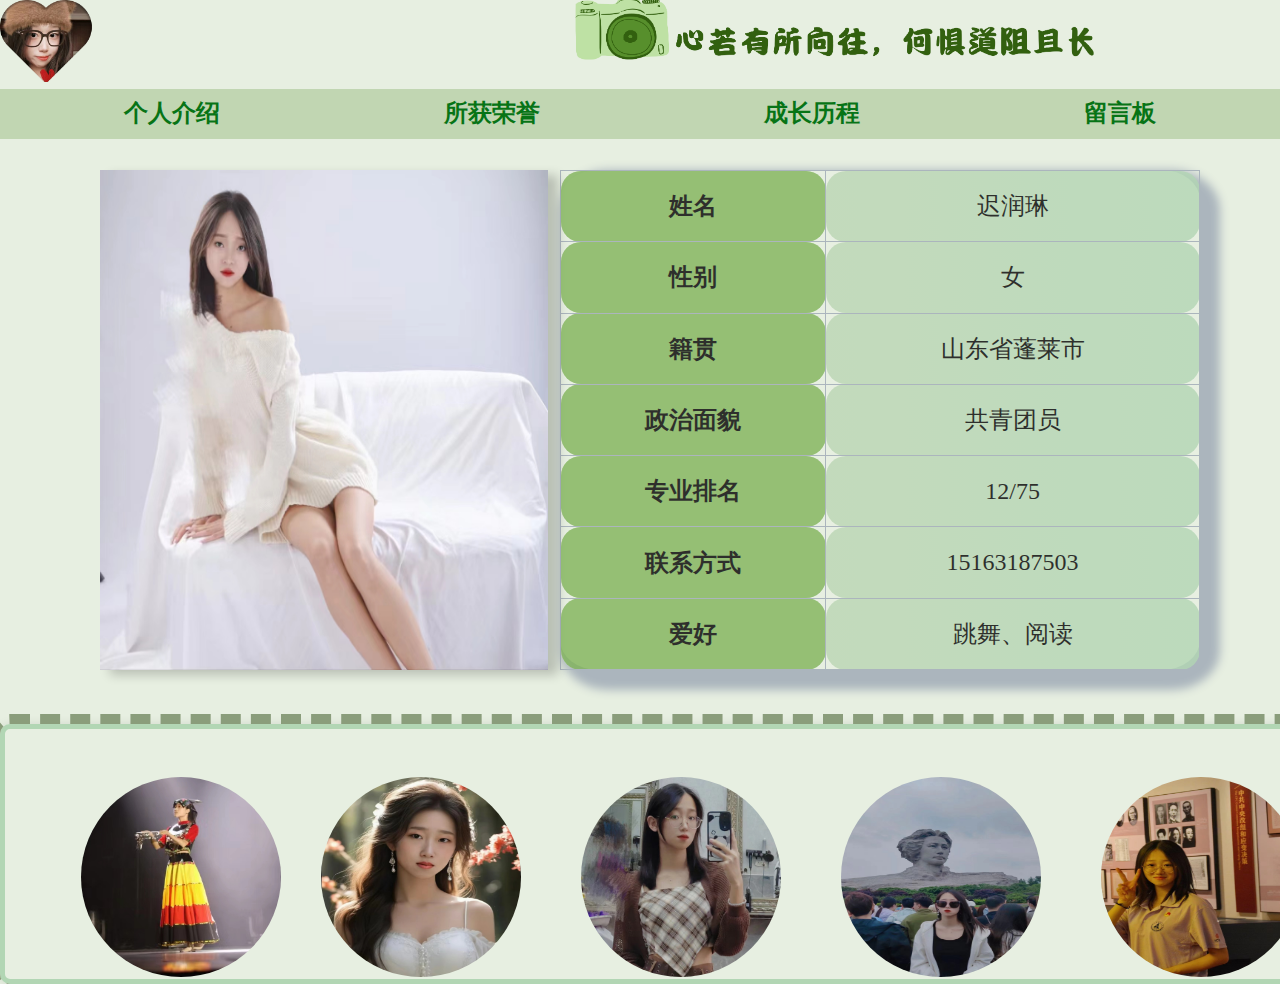
<file: index.html>
<!DOCTYPE html>
<html lang="en">
<head>
    <meta charset="UTF-8">
    <meta name="viewport" content="width=device-width, initial-scale=1.0">
    <title>个人介绍</title>
    <link rel="stylesheet" href="./202221130173/css/style2.css">
    <link rel="stylesheet" href="./202221130173/css/daohang.css">
    <style>
        body, html {
            height: 100%;
            margin: 0;
            padding: 0;
            background-image: url('./202221130173/image/背景.png'); /* 替换为背景图片路径 */
            background-size: cover; /* 保持背景图片覆盖整个屏幕 */
            background-position: center; /* 将背景图片居中 */
        }
        table {
            width: 50%;
            height: 500px;
            border-collapse: collapse;
            margin-top: 170px;
            float: right; /* 将表格浮动到右侧 */
            margin-right: 80px;
            box-shadow:10px 10px 10px 10px #abb5bd;
            border-spacing:15px;
            border-radius: 6%;
            font-size: 24px;
        }
        tr{
            background: linear-gradient(to right, #8A9D7B, #32600F);
            background: linear-gradient(to right, #B8DB9D, #6EFF00);
            background: linear-gradient(to right, #C1D6B2, #b2d6b4);
            opacity: 0.8;
        }
        th, td {
            border: 1px solid #abb5bd;
            padding: 10px;
           text-align:center;
        }
        th {
            background-color: #81B45A;
            border-radius: 20px;
        }
        td{
            border-radius: 20px;
        }
        .image-container {
            text-align: center;
            margin-top: -20px;
        }
        
        .image-container .image-wrapper {
            display: inline-block;
            text-align: center;
            margin: 80px;
            margin-right: 10px; /* 设置图片之间的间隙 */
        }

        .image-container img {
            margin: 0px;
        }

        .image-container div {
            margin-top: 5px;
        }
         /* 修改轮播图容器的样式 */
         #div1 {
            top: 30px;
            position: relative;
            font-family: Arial;
            font-size: 18px;
            line-height: 30px;
            font-weight: bold;
            border-radius: 10px; /* 设置边框圆角 */
            box-shadow: 0 0 10px rgba(0, 0, 0, 0.1); /* 添加阴影效果 */
            outline: dashed 10px #8A9D7B;
            border: 5px solid #b2d6b4; /* 修改轮播图容器的边框样式 */
            width: 1500px; /* 设置轮播图容器的宽度 */
            height: 250px; /* 设置轮播图容器的高度 */
            margin: 20px auto 20px; /* 这里设置轮播图与边框的距离，修改第一个值即可调整上边距，第二个值即可调整右边距，第三个值即可调整下边距 */
            overflow: hidden;
        }
        #div1 ul {
            position: absolute;
            left: 0;
        }

        #div1 ul li {
            list-style: none;
            width: 200px;
            float: left;
            padding: 30px;
            height: 200px;
        }

        #div1 ul li img {
            width: 100%;
        }
    </style>
</head>
<body>
    <table>
        
        <tr>
            <th>姓名</th>
            <td>迟润琳</td>
        </tr>
        <tr>
            <th>性别</th>
            <td>女</td>
        </tr>
        <tr>
            <th>籍贯</th>
            <td>山东省蓬莱市</td>
        </tr>
        <tr>
            <th>政治面貌</th>
            <td>共青团员</td>
        </tr>
        <tr>
            <th>专业排名</th>
            <td>12/75</td>
        </tr>
        <tr>
            <th>联系方式</th>
            <td>15163187503</td>
        </tr>
        <tr>
            <th>爱好</th>
            <td>跳舞、阅读</td>
        </tr>
    </table>
    
    <div class="text-container">
        <nav>
            <ul>
                <li class="drop">
                    <a href="index.html">个人介绍</a>
                    <ul class="two">
                        <li>
                            <a href="个人简历.html">  详细介绍  </a>
                        </li>
                    </ul>
                </li>
                <li class="drop">
                    <a href="荣誉展示.html">所获荣誉</a>
                    <ul class="two">
                        <li>
                            <a href="荣誉简介.html">  荣誉介绍  </a>
                        </li>
                    </ul>
                </li>
                <!-- <li> <a href="所获荣誉.html">所获荣誉</a></li> -->
                <li><a href="成长经历.html">成长历程</a></li>
                <li><a href="留言板.html">留言板</a></li>
            </ul>
            </nav>
    </div>
    <img src="./202221130173/image/daohanglan (1).png" alt="New Image" class="new-image">
    <img  src="./202221130173/image/1.jpg" alt="图片描述" class="main-image">
    <div id="div1">
        <ul>
            <li> <img src="./202221130173/image/4.jpg" alt="图片描述" class="image1"></li>
            <li> <img src="./202221130173/image/2.jpg" alt="图片描述" class="image4"></li>
            <li> <img src="./202221130173/image/6.jpg" alt="图片描述" class="image3"></li>
            <li> <img src="./202221130173/image/3.jpg" alt="图片描述" class="image2"></li>
            <li> <img src="./202221130173/image/5.jpg" alt="图片描述" class="image4"></li>
            <li> <img src="./202221130173/image/q.jpg" alt="图片描述" class="image4"></li>
            <div style="clear: none;"></div>
        </ul>
    </div>
    <script type="text/javascript">
        window.onload=function(){
            var oDiv=document.getElementById('div1');
            var oUl=oDiv.getElementsByTagName('ul')[0];
            var aLi=oUl.getElementsByTagName('li');
            var aA=document.getElementsByTagName('a');//获取向右向左的箭头
            var timer=null;
            var iSpeed=1; // 修改速度，可根据需要调整
            oUl.innerHTML+=oUl.innerHTML;//定义图片可以循环播放
            oUl.style.width=aLi.length*aLi[0].offsetWidth+'px';//定义外层ul的宽度，根据图片的个数和每个图片的宽度计算，保证总宽度是可调整的
    
            function fnMove(){
                if(oUl.offsetLeft <= -oUl.offsetWidth/2){
                    oUl.style.left = '0px'; // 当整个ul滚动到一半之后，立即将其left设置为0，实现无缝连接
                } else {
                    oUl.style.left = oUl.offsetLeft - iSpeed + 'px';
                }
            }
            
            timer=setInterval(fnMove,30);
            
            oDiv.onmouseover=function(){
                clearInterval(timer);
                //鼠标移动到图片上，清除定时器，停止运动
            }
            oDiv.onmouseout=function(){
                timer=setInterval(fnMove,30);
                //鼠标移出，重新开启定时器，重新运动
            }
        };
    </script>
    
    
</body>
</html>
</file>
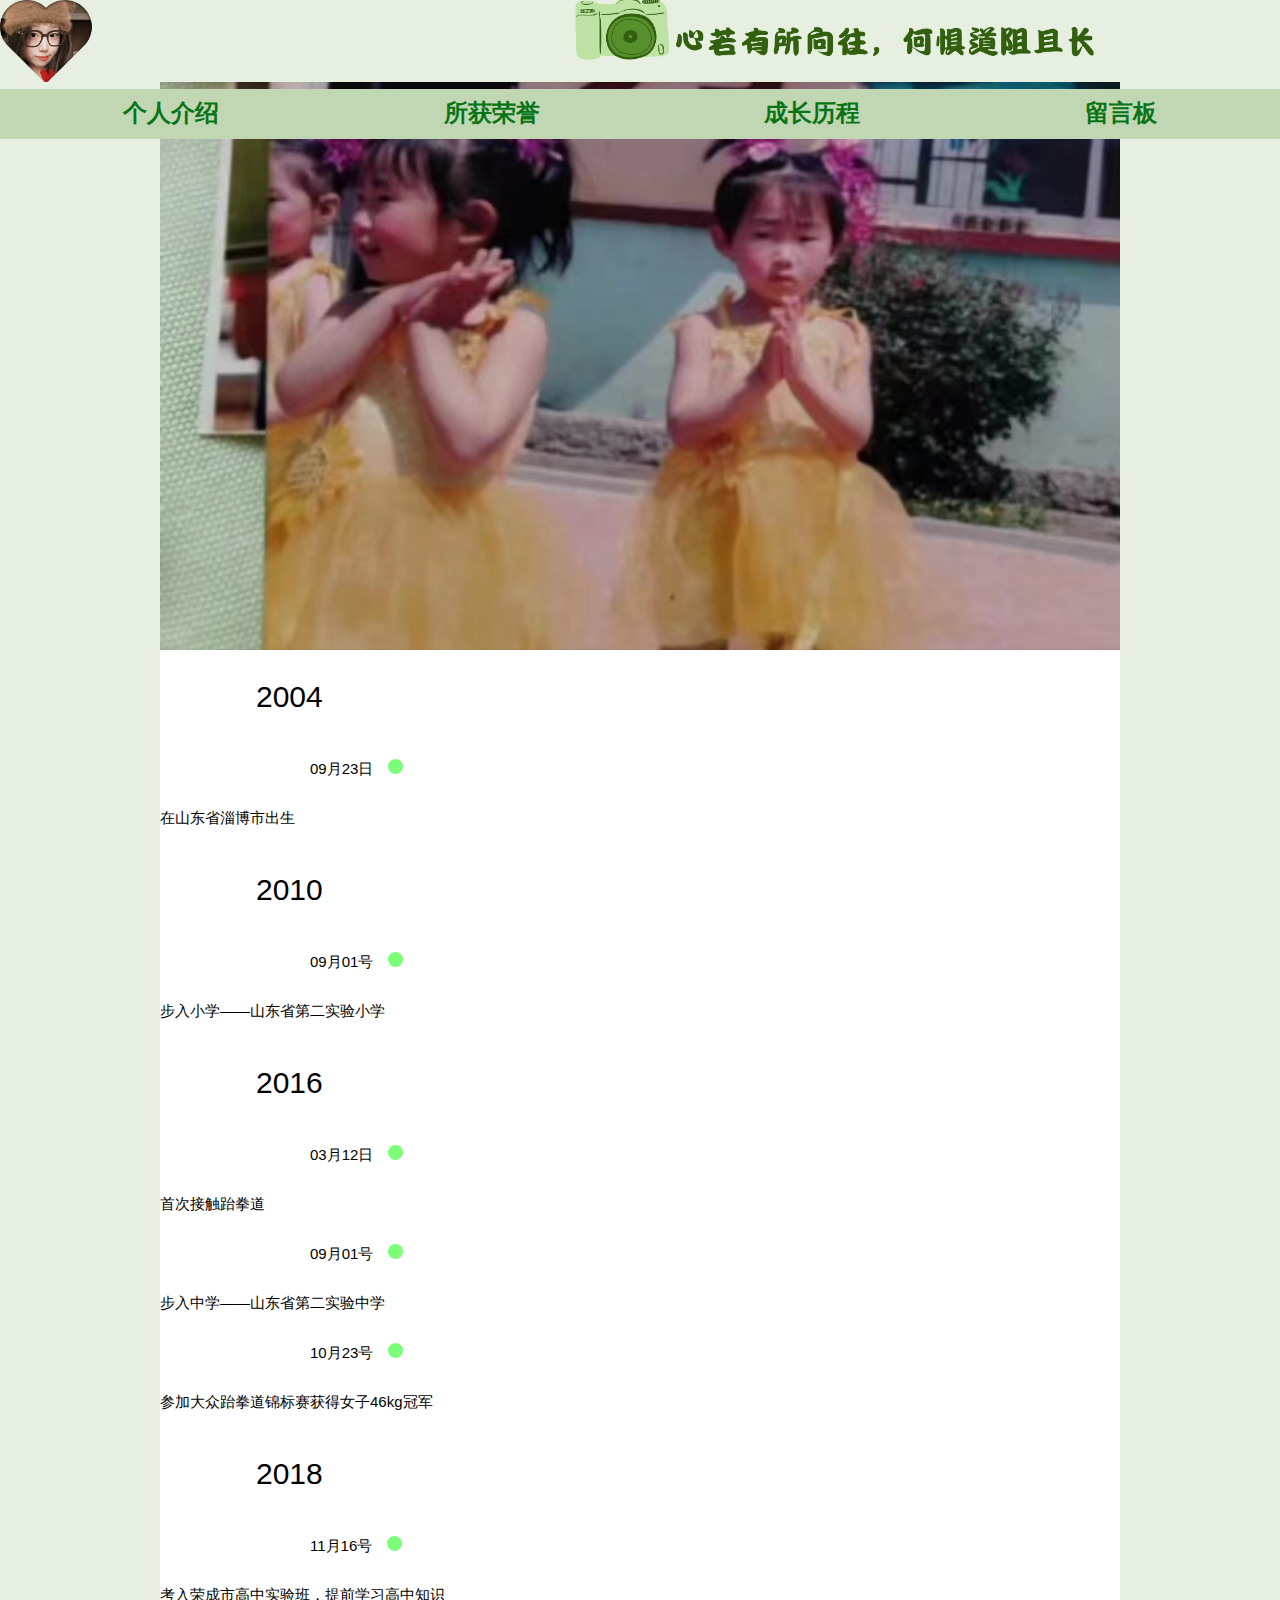
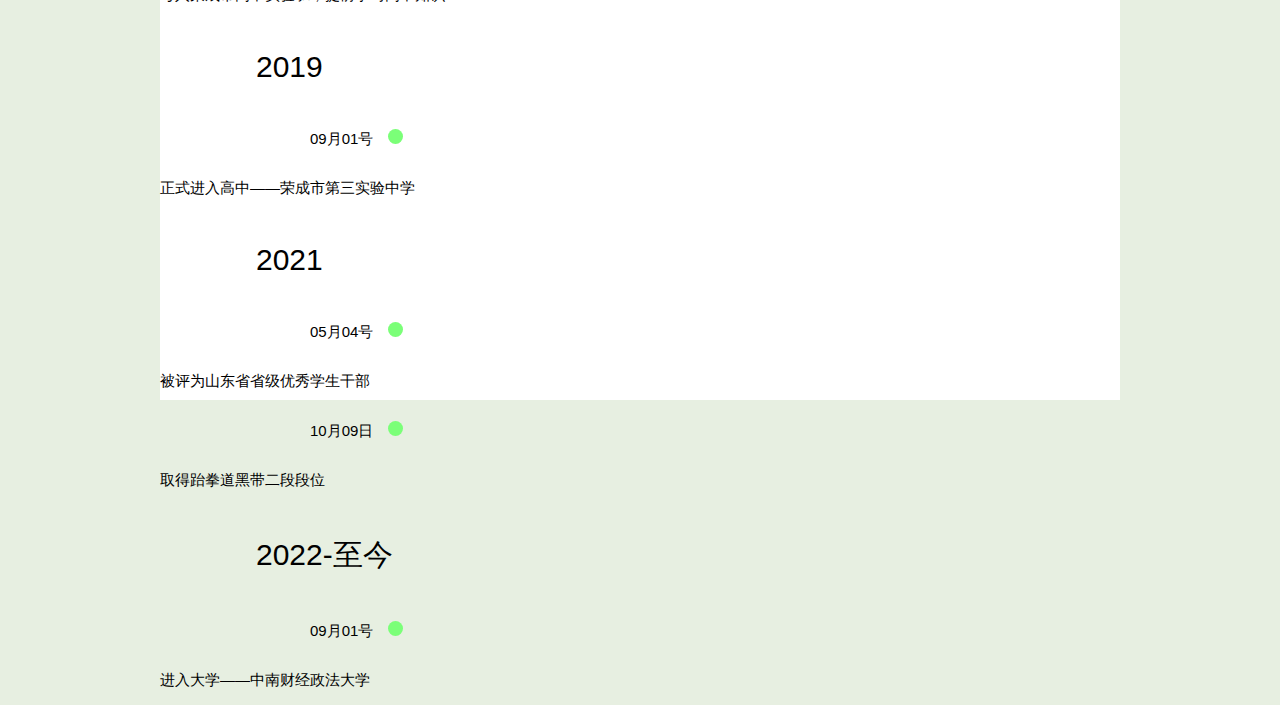
<file: 成长经历.html>
<!DOCTYPE html>
<html lang="en">
<head>
    <meta charset="UTF-8">
    <meta name="viewport" content="width=device-width, initial-scale=1.0">
    <title>成长历程</title>
    <link rel="stylesheet" href="./202221130173/css/daohang.css">
    <link rel="stylesheet" href="./202221130173/css/t.css">
    <style>
        body {
            margin: 0;
            padding: 0;
            overflow-x: hidden; /* 隐藏水平滚动条 */
            font-family: Arial, sans-serif; /* 可选：设置字体 */
            position: relative; /* 为了绝对定位内部元素 */
            background-image: url('./202221130173/image/背景.png'); /* 替换为背景图片路径 */
        }
    </style>
</head>
<body>
    <img src="./202221130173/image/daohanglan (1).png" alt="New Image" class="new-image">
    <div class="text-container">
        <nav>
            <ul>
                <li class="drop">
                    <a href="index.html">个人介绍</a>
                    <ul class="two">
                        <li>
                            <a href="个人简历.html">  详细介绍  </a>
                        </li>
                    </ul>
                </li>
                <li class="drop">
                    <a href="荣誉展示.html">所获荣誉</a>
                    <ul class="two">
                        <li>
                            <a href="荣誉简介.html">  荣誉介绍  </a>
                        </li>
                    </ul>
                </li>
                <!-- <li> <a href="所获荣誉.html">所获荣誉</a></li> -->
                <li><a href="成长经历.html">成长历程</a></li>
                <li><a href="留言板.html">留言板</a></li>
            </ul>
            </nav>
    </div>

    <div id="big">
        <div id="topimg">
            <div id="topimg2">
                <img src="./202221130173/image/成长历程/1.jpg" alt="">
                <img src="./202221130173/image/成长历程/2.jpg" alt="">
                <img src="./202221130173/image/成长历程/4.jpg" alt="">
                <img src="./202221130173/image/成长历程/5.jpg" alt="">
                <img src="./202221130173/image/成长历程/6.jpg" alt="">
                <img src="./202221130173/image/成长历程/7.jpg" alt="">
                <img src="./202221130173/image/成长历程/8.jpg" alt="">
                <img src="./202221130173/image/成长历程/9.jpg" alt="">
                <img src="./202221130173/image/成长历程/10.jpg" alt="">
                <img src="./202221130173/image/成长历程/11.jpg" alt="">
            </div>

        </div>
        <div id="all">

            <div class="med">
                <div class="y1">
                    <p class="year">2004</p>
                </div>
                <div class="y2">
                    <p class="month">09月23日</p>
                    <p class="zhengwen1">在山东省淄博市出生</p>
                </div>
               
            </div>

            <div class="med">
                <div class="y1">
                    <p class="year">2010</p>
                </div>
                <div class="y2">
                    <p class="month">09月01号</p>
                    <p class="zhengwen1">步入小学——山东省第二实验小学</p>
                </div> 
            </div>

            <div class="med">
                <div class="y1">
                    <p class="year">2016</p>
                </div>
                <div class="y2">
                    <p class="month">03月12日</p>
                    <p class="zhengwen1">首次接触跆拳道</p>
                </div>
                <div class="y2">
                    <p class="month">09月01号</p>
                    <p class="zhengwen1">步入中学——山东省第二实验中学</p>
                </div>
                <div class="y2">
                    <p class="month">10月23号</p>
                    <p class="zhengwen1">参加大众跆拳道锦标赛获得女子46kg冠军</p>
                </div>
            </div>

            <div class="med">
                <div class="y1">
                    <p class="year">2018</p>
                </div>
                <div class="y2">
                    <p class="month">11月16号</p>
                    <p class="zhengwen1">考入荣成市高中实验班，提前学习高中知识</p>
                </div>
            </div>

            <div class="med">
                <div class="y1">
                    <p class="year">2019</p>
                </div>
                <div class="y2">
                    <p class="month">09月01号</p>
                    <p class="zhengwen1">正式进入高中——荣成市第三实验中学</p>
                </div>
            </div>

            <div class="med">
                <div class="y1">
                    <p class="year">2021</p>
                </div>
                <div class="y2">
                    <p class="month">05月04号</p>
                    <p class="zhengwen1">被评为山东省省级优秀学生干部</p>
                </div>
                <div class="y2">
                    <p class="month">10月09日</p>
                    <p class="zhengwen1">取得跆拳道黑带二段段位</p>
                </div>
            </div>
      
            <div class="med">
                <div class="y1">
                    <p class="year">2022-至今</p>
                </div>
                <div class="y2">
                    <p class="month">09月01号</p>
                    <p class="zhengwen1">进入大学——中南财经政法大学</p>
                </div>
            </div>
        </div>       
    </div>





   
</body>
</html>
</file>
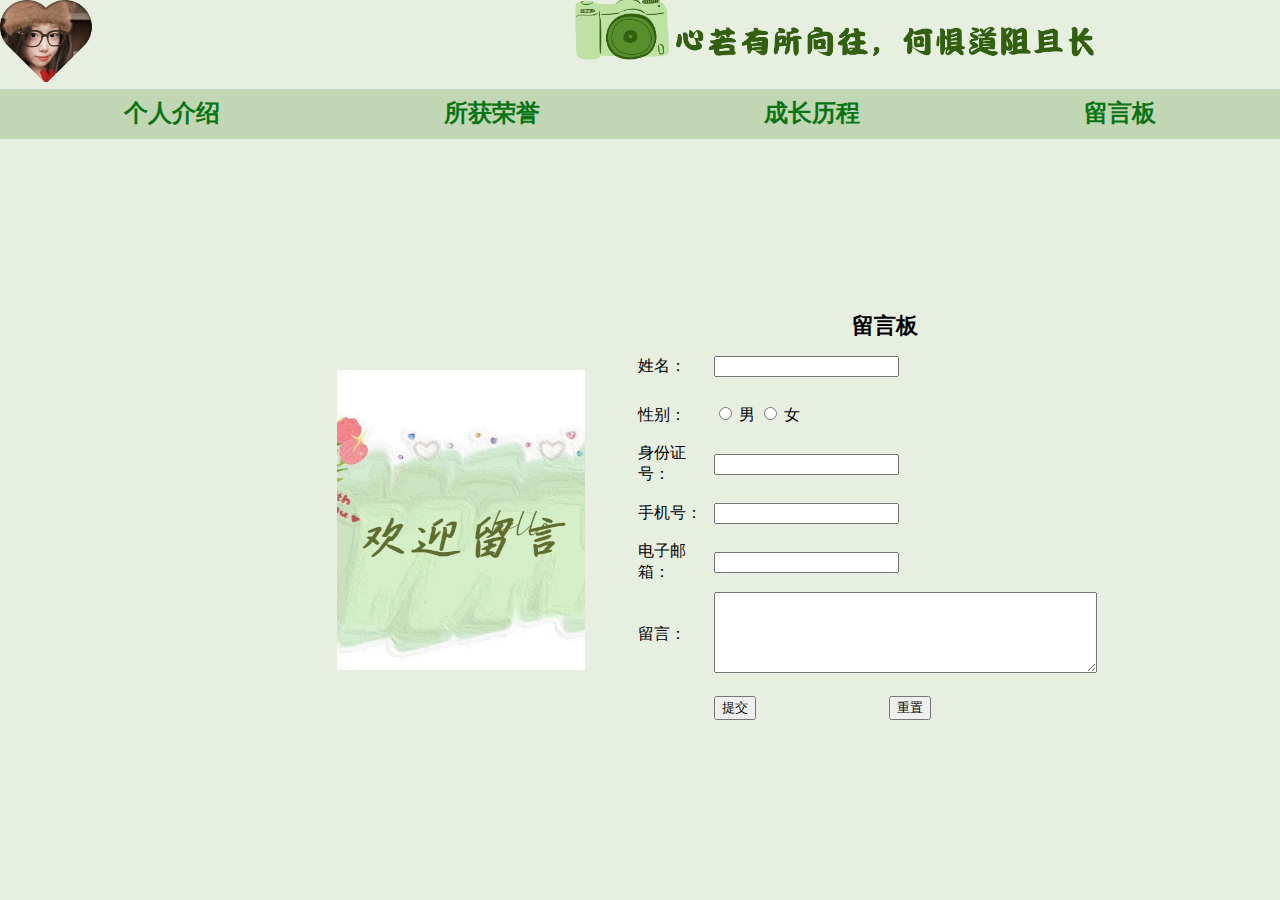
<file: 留言板.html>
<!DOCTYPE html>
<html lang="en">
<head>
    <meta charset="UTF-8">
    <meta name="viewport" content="width=device-width, initial-scale=1.0">
    <title>Document</title>
    <link rel="stylesheet" href="./202221130173/css/daohang.css">
    <link rel="stylesheet" href="./202221130173/css/liuyan.css">
    <style>
    body, html {
        height: 100%;
        margin: 0;
        padding: 0;
        background-image: url('./202221130173/image/背景.png'); /* 替换为背景图片路径 */
        background-size: cover; /* 保持背景图片覆盖整个屏幕 */
        background-position: center; /* 将背景图片居中 */    
        height: fit-content;
        width: fit-content;
    }
    </style>
 </head>
<body>
  <div class="text-container">
    <nav>
        <ul>
            <li class="drop">
                <a href="index.html">个人介绍</a>
                <ul class="two">
                    <li>
                        <a href="个人简历.html">  详细介绍  </a>
                    </li>
                </ul>
            </li>
            <li class="drop">
                <a href="荣誉展示.html">所获荣誉</a>
                <ul class="two">
                    <li>
                        <a href="荣誉简介.html">  荣誉介绍  </a>
                    </li>
                </ul>
            </li>
            <!-- <li> <a href="所获荣誉.html">所获荣誉</a></li> -->
            <li><a href="成长经历.html">成长历程</a></li>
            <li><a href="留言板.html">留言板</a></li>
        </ul>
        </nav>
  </div>
        <img src="./202221130173/image/daohanglan (1).png" alt="New Image" class="new-image">
        <div id="contant"><table width="850" border="0">
            <tr>
              <td width="315" height="438"><img src="./202221130173/image/留言.jpg" width="248" height="300" /></td>
              <td width="525" align="center"><span style="font-size: 22px; font-weight: bold;">留言板</span>
                <table width="500" border="0">
                  <tr>
                    <td width="127" height="45">姓名：</td>
                    <td colspan="2"><form id="form3" name="form3" method="post" action="">
                      <label for="textfield"></label>
                      <input type="text" name="textfield" id="textfield" />
                    </form></td>
                  </tr>
                  <tr>
                    <td height="45">性别：</td>
                    <td colspan="2"><form id="form4" name="form4" method="post" action="">
                      <input type="radio" name="radio" id="男" value="男" />
                      男
                      <input type="radio" name="radio" id="女" value="女" />
                      <label for="女"></label>
                      <label for="男"></label>
                    女
                    </form></td>
                  </tr>
                  <tr>
                    <td height="45">身份证号：</td>
                    <td colspan="2"><form id="form5" name="form5" method="post" action="">
                      <label for="textfield2"></label>
                      <input type="text" name="textfield2" id="textfield2" />
                    </form></td>
                  </tr>
                  <tr>
                    <td height="45">手机号：</td>
                    <td colspan="2"><form id="form6" name="form6" method="post" action="">
                      <label for="textfield3"></label>
                      <input type="text" name="textfield3" id="textfield3" />
                    </form></td>
                  </tr>
                  <tr>
                    <td height="45">电子邮箱：</td>
                    <td colspan="2"><form id="form7" name="form7" method="post" action="">
                      <label for="textfield4"></label>
                      <input type="text" name="textfield4" id="textfield4" />
                    </form></td>
                  </tr>
                  <tr>
                    <td height="92">留言：</td>
                    <td colspan="2"><form id="form8" name="form8" method="post" action="">
                      <label for="textarea"></label>
                      <textarea name="textarea" id="textarea" cols="45" rows="5"></textarea>
                    </form></td>
                  </tr>
                  <tr>
                    <td height="46">&nbsp;</td>
                    <td width="189"><form id="form1" name="form1" method="post" action="">
                      <input type="submit" name="提交" id="提交" value="提交" />
                    </form></td>
                    <td width="270"><form id="form2" name="form2" method="post" action="">
                      <input type="submit" name="重置" id="重置" value="重置" />
                    </form></td>
                  </tr>
                </table></td>
            </tr>
          </table>
</body>
</html>
</file>
<file: 202221130173/css/style2.css>
/* 设置图片大小 */
.main-image {
    width: 35%;
    height: 500px; /* 保持宽高比例，自动计算高度 */
    margin-top: 170px; /* 设置图片离顶端的间隔为50px */
    margin-left: 100px;
    box-shadow: 10px 5px 10px rgba(0, 0, 0, 0.2); /* 水平偏移, 垂直偏移, 模糊半径, 颜色 */
}

/* 设置图片位置在页面左边 */
.main-image.left {
    float: left; /* 让图片浮动到左侧 */
    
}
.image-container {
    float: left;
    margin-top: 0px;
    margin-bottom: 20px;
   
}

/* 每张图片的样式 */
.image1 {
    width: 250px;
    height: 200px;
    margin-left: 20px;
    border-radius: 50%; /* 让图片变成圆形 */
    overflow: hidden; /* 隐藏超出边界的部分，确保整个图片都是圆形 */
}

.image2 {
    width: 250px;
    height: 200px;
   
    border-radius: 50%; /* 让图片变成圆形 */
    overflow: hidden; /* 隐藏超出边界的部分，确保整个图片都是圆形 */
}

.image3 {
    width: 250px;
    height: 200px;
    
    border-radius: 50%; /* 让图片变成圆形 */
    overflow: hidden; /* 隐藏超出边界的部分，确保整个图片都是圆形 */
}
.image4 {
    width: 250px;
    height: 200px;
   
    border-radius: 50%; /* 让图片变成圆形 */
    overflow: hidden; /* 隐藏超出边界的部分，确保整个图片都是圆形 */
}
</file>
<file: 202221130173/css/daohang.css>
.text-container {
    position: absolute;
    z-index: 3; /* 确保文本在图片上方显示 */
    top: 0; /* 确保文本容器在图片的顶部 */ 
    width: 100%;
}
    .new-image {
    position: absolute;
    top: 0;
    left: 0;
    width: 100%; /* 让图片按照原始尺寸显示 */
    height: auto; /* 让图片按照原始尺寸显示 */
    max-width: 100%; /* 设置图片最大宽度为页面宽度 */
    z-index: 2;
}
.new-image1 {
    position: absolute;
    top: 0;
    left: 0;
    width: 100%; /* 让图片按照原始尺寸显示 */
    height: auto; /* 让图片按照原始尺寸显示 */
    max-width: 100%; /* 设置图片最大宽度为页面宽度 */
    z-index: 2;
}
nav {
 background-color:#C1D6B2;
 height: 50px;
 width: 100%;

}
nav ul {
 list-style-type: none;
 padding: 8px 0px 5px 0px;
 margin: 89px 0 0 0;
 text-align: center; 
}
nav ul li {
 display: inline;
 padding: 20px 110px 5px 110px;
}
nav ul li a:link, nav ul li a:visited {
 color: rgb(7, 116, 22);
 border-bottom: none;
 font-weight: bold;
 font-family: 'Segoe UI', Tahoma, Geneva, Verdana, sans-serif;
 font-size: x-large;
 text-decoration: none;
}

.two {
    padding: 0;
    display: none;
    position: absolute;
    top: -45px;
    left: 0px;
    width: 100%;
}
.two a {
    background-color:#C1D6B2;
}

.drop {
    position: relative;
}

.drop:hover .two {
    display: block;
}
</file>
<file: 202221130173/css/t.css>
#big {
    background-color: white;
    margin: 0 12.5% 0 12.5%;
    width: 75%;
    padding: 0;
    height: 2000px;
}

#topimg {
    width: 100%;
    height: 650px;
    overflow: hidden;
    position: relative;
    /* float: left; */
    /* margin: 100px 100px 0 300px; */
}

#topimg2 {
    width: 1200%;
    height: 100%;
    display: flex;
    /* animation，@keyframes 搭配使用  run为自定义名称，10s时间*/
	animation: run 30s ease infinite;
}

#topimg2 img {
    width: 100%;
    height: auto;
}

@keyframes run {
	0%,5%{
		/* margin-left: 0; */
		transform: translatex(0);
	}
    10%,15%{
		/* margin-left: 0; */
		transform: translatex(-10%);
	}
    20%,25%{
		/* margin-left: 0; */
		transform: translatex(-20%);
	}
    30%,35%{
		/* margin-left: 0; */
		transform: translatex(-30%);
	}
    40%,45%{
		/* margin-left: 0; */
		transform: translatex(-40%);
	}
    50%,55%{
		/* margin-left: 0; */
		transform: translatex(-50%);
	}
    60%,65%{
		/* margin-left: 0; */
		transform: translatex(-60%);
	}
    70%,75%{
		/* margin-left: 0; */
		transform: translatex(-70%);
	}
	80%,85%{
		/* margin-left: -1200px;; */
		transform: translatex(-80%);
	}
	90%,95%{
		/* margin-left: -2400px; */
		transform: translatex(-90%);
	}
    100%{
        transform: translatex(0);
    }
}




/* #topimg img {
    width: 100%;
    height: 650px;
    /* 居中 */
    /* margin: 0 10% 0 10%; */
    /* overflow: hidden; */
/* } */ */

#all {
    width: 1000px;
    margin: 10px 10% 0 10%;
    padding: 150px 100px 0 150px;
    display: block;
}

.med {
    width: 100%;
}

.y1{
    width: 100%;
}

.y2 {
    width: 100%;
}

.year {
    font: 30px 'Franklin Gothic Medium', 'Arial Narrow', Arial, sans-serif;
    float: left;
    width: 100%;
    margin-left: 10%;
}

.month {
    margin-left: 150px;
    /* margin-right: -35px; */
    font: 15px 'Franklin Gothic Medium', 'Arial Narrow', Arial, sans-serif;
    float: left;
    width: 350px;
}

.zhengwen1 {
    font: 15px 'Franklin Gothic Medium', 'Arial Narrow', Arial, sans-serif;
    float: left;
    width: 500px;
    /* margin-left: 100px; */
}

.month::after {
    content: "";
    display: inline-block;
    width: 1em;
    height: 1em;
    margin-left: 1em; /* 圆圈和文字之间的距离 */
    border-radius: 50%; /* 圆形 */
    background-color: rgb(123, 255, 120); /* 圆圈的颜色 */
}
</file>
<file: 202221130173/css/liuyan.css>
#box {
	height: 850px;
	width: 850px;
	margin-right: auto;
	margin-left: auto;
}
#top {
	height: 250px;
	width: 850px;
}
#nav {
	height: 50px;
	width: 850px;
}
#contant {
	height: 500px;
	width: 850px;
    margin-top: 300px;
    text-align: center;
	margin-left: 300px;
}
#bottom {
	text-align: center;
	height: 40px;
	width: 850px;
	padding-top: 10px;
}
</file>
